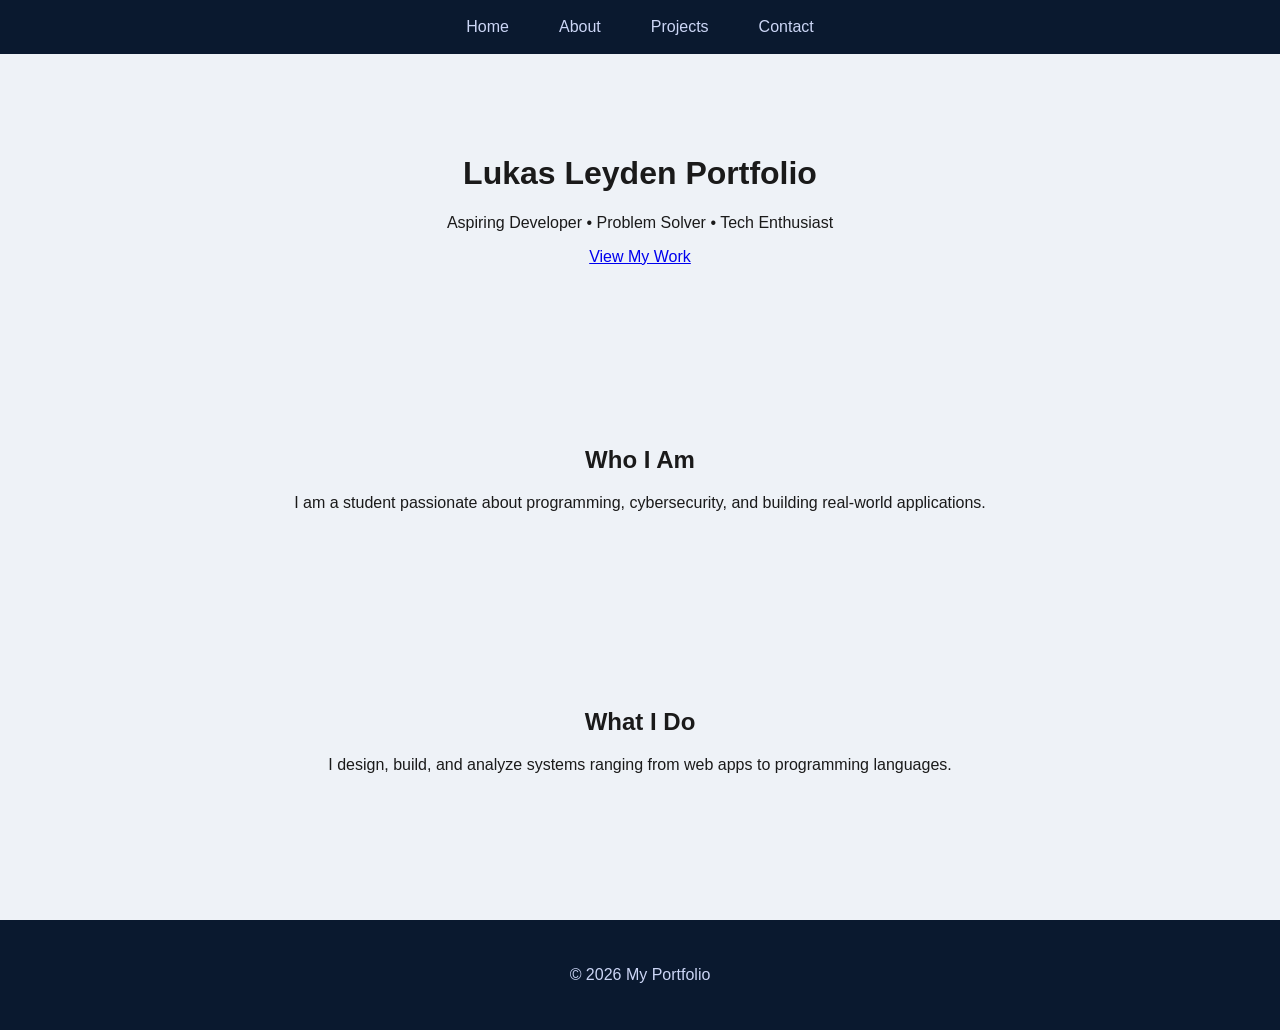
<file: index.html>
<!DOCTYPE html>
<html>
<head>
    <title>Home</title>
    <link rel="stylesheet" href="style.css">
</head>
<body>

<nav>
    <a href="index.html">Home</a>
    <a href="about.html">About</a>
    <a href="projects.html">Projects</a>
    <a href="contact.html">Contact</a>
</nav>

<div class="section blue">
    <div class="content">
        <h1>Lukas Leyden Portfolio</h1>
        <p>Aspiring Developer • Problem Solver • Tech Enthusiast</p>
        <a href="projects.html" class="button">View My Work</a>
    </div>
</div>

<div class="section light">
    <div class="content">
        <h2>Who I Am</h2>
        <p>I am a student passionate about programming, cybersecurity, and building real-world applications.</p>
    </div>
</div>

<div class="section blue">
    <div class="content">
        <h2>What I Do</h2>
        <p>I design, build, and analyze systems ranging from web apps to programming languages.</p>
    </div>
</div>

<footer>
    <p>© 2026 My Portfolio</p>
</footer>

</body>
</html>
</file>
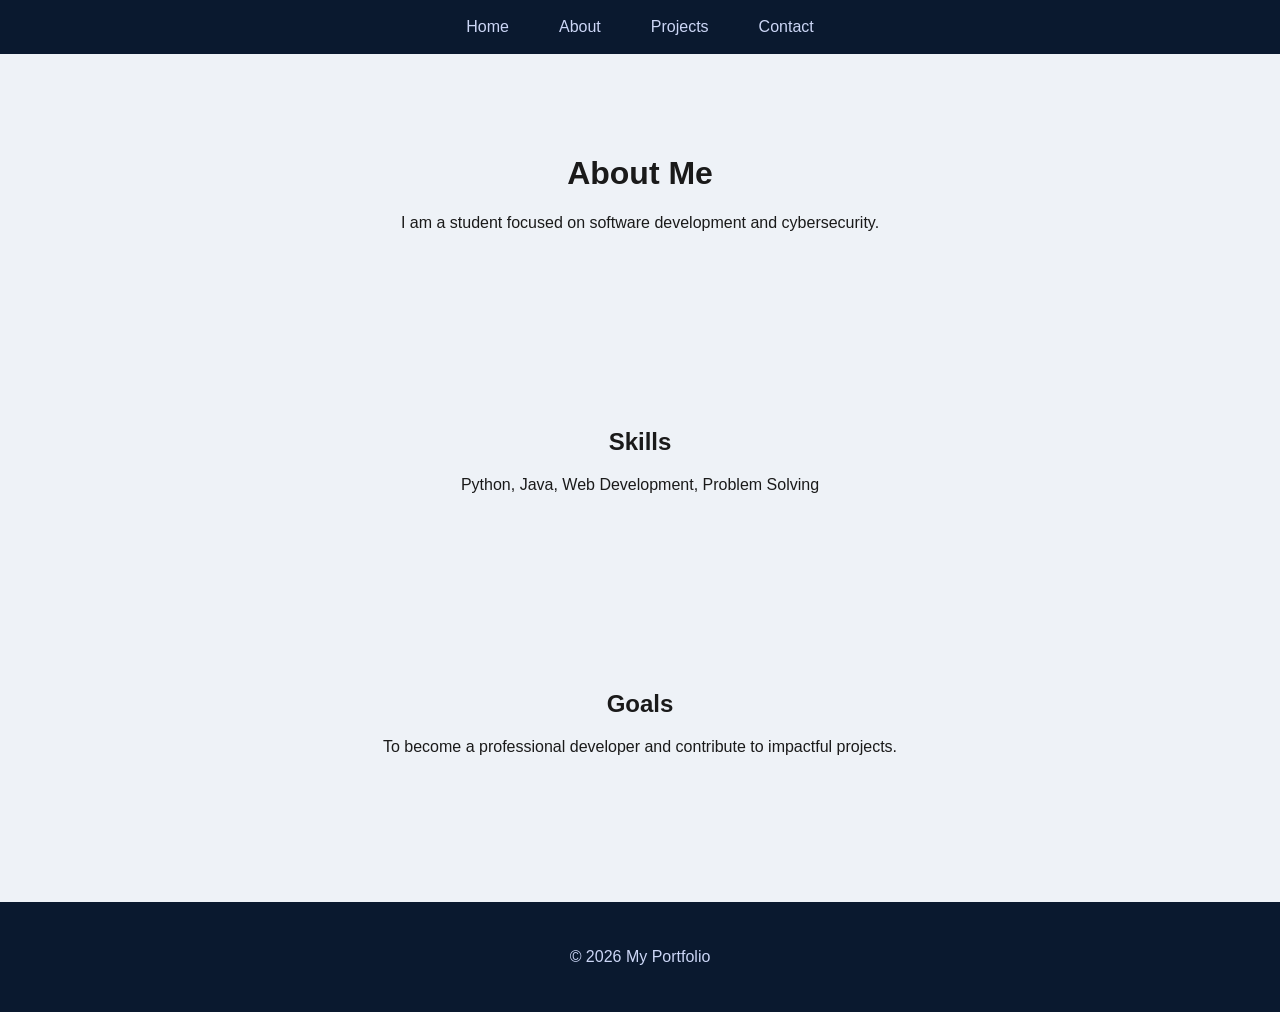
<file: about.html>
<!DOCTYPE html>
<html>
<head>
    <title>About</title>
    <link rel="stylesheet" href="style.css">
</head>
<body>

<nav>
    <a href="index.html">Home</a>
    <a href="about.html">About</a>
    <a href="projects.html">Projects</a>
    <a href="contact.html">Contact</a>
</nav>

<div class="section blue">
    <div class="content">
        <h1>About Me</h1>
        <p>I am a student focused on software development and cybersecurity.</p>
    </div>
</div>

<div class="section light">
    <div class="content">
        <h2>Skills</h2>
        <p>Python, Java, Web Development, Problem Solving</p>
    </div>
</div>

<div class="section blue">
    <div class="content">
        <h2>Goals</h2>
        <p>To become a professional developer and contribute to impactful projects.</p>
    </div>
</div>

<footer>
    <p>© 2026 My Portfolio</p>
</footer>

</body>
</html>
</file>
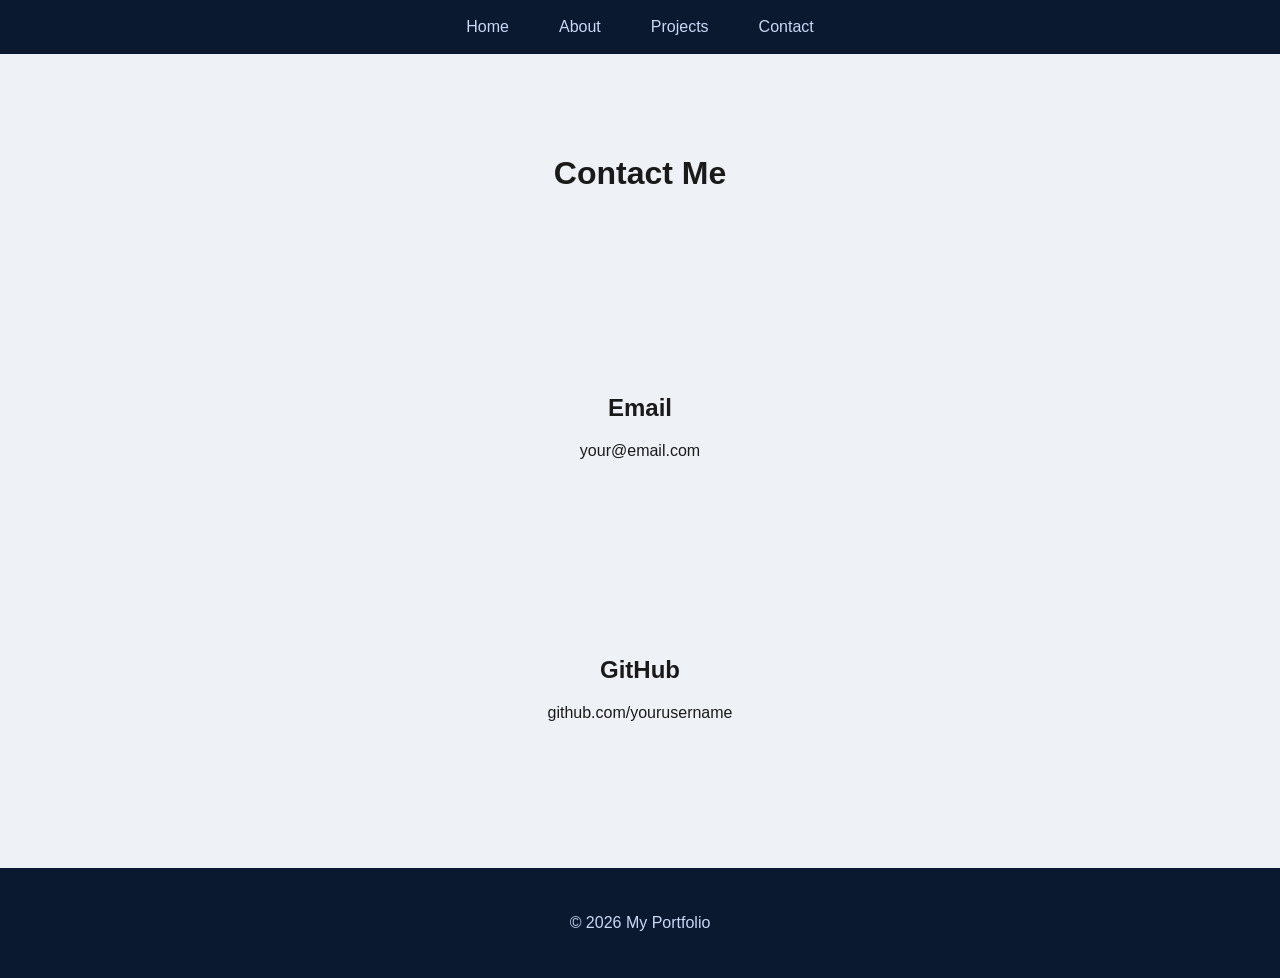
<file: contact.html>
<!DOCTYPE html>
<html>
<head>
    <title>Contact</title>
    <link rel="stylesheet" href="style.css">
</head>
<body>

<nav>
    <a href="index.html">Home</a>
    <a href="about.html">About</a>
    <a href="projects.html">Projects</a>
    <a href="contact.html">Contact</a>
</nav>

<div class="section blue">
    <div class="content">
        <h1>Contact Me</h1>
    </div>
</div>

<div class="section light">
    <div class="content">
        <h2>Email</h2>
        <p>your@email.com</p>
    </div>
</div>

<div class="section blue">
    <div class="content">
        <h2>GitHub</h2>
        <p>github.com/yourusername</p>
    </div>
</div>

<footer>
    <p>© 2026 My Portfolio</p>
</footer>

</body>
</html>
</file>
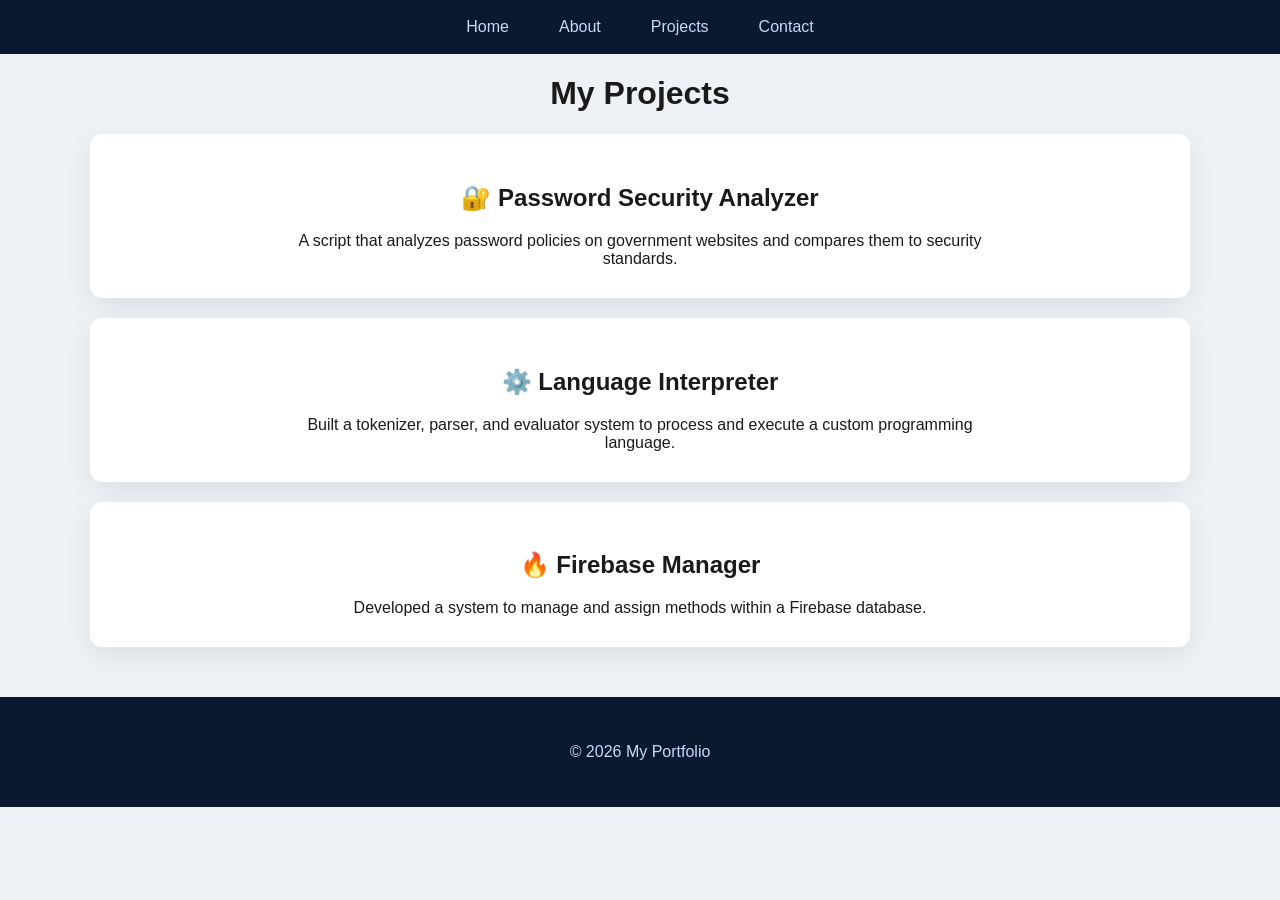
<file: projects.html>
<!DOCTYPE html>
<html>
<head>
    <title>Projects</title>
    <link rel="stylesheet" href="style.css">
</head>
<body>

<nav>
    <a href="index.html">Home</a>
    <a href="about.html">About</a>
    <a href="projects.html">Projects</a>
    <a href="contact.html">Contact</a>
</nav>

<header>
    <h1>My Projects</h1>
</header>

<div class="container">

    <div class="card">
        <h2>🔐 Password Security Analyzer</h2>
        <p>A script that analyzes password policies on government websites and compares them to security standards.</p>
    </div>

    <div class="card">
        <h2>⚙️ Language Interpreter</h2>
        <p>Built a tokenizer, parser, and evaluator system to process and execute a custom programming language.</p>
    </div>

    <div class="card">
        <h2>🔥 Firebase Manager</h2>
        <p>Developed a system to manage and assign methods within a Firebase database.</p>
    </div>

</div>

<footer>
    <p>© 2026 My Portfolio</p>
</footer>

</body>
</html>
</file>
<file: style.css>
body {
    margin: 0;
    font-family: 'Inter', 'Segoe UI', sans-serif;
    background-color: #eef2f7;
    color: #1a1a1a;
}

/* NAVBAR */
nav {
    background-color: #0a192f;
    display: flex;
    justify-content: center;
    padding: 18px;
}

nav a {
    color: #ccd6f6;
    margin: 0 25px;
    text-decoration: none;
    font-size: 16px;
    transition: 0.3s;
}

nav a:hover {
    color: #64b5f6;
}

/* HERO */
.hero {
    background: linear-gradient(135deg, #0a192f, #1e3a5f);
    color: white;
    padding: 120px 20px;
    text-align: center;
}

.hero h1 {
    font-size: 56px;
    margin-bottom: 10px;
}

.hero p {
    font-size: 20px;
    opacity: 0.9;
}

/* BUTTON */
.btn {
    display: inline-block;
    margin-top: 25px;
    padding: 12px 22px;
    background-color: #64b5f6;
    color: #0a192f;
    border-radius: 6px;
    font-weight: bold;
    text-decoration: none;
    transition: 0.3s;
}

.btn:hover {
    background-color: #90caf9;
}

/* SECTION */
.section {
    padding: 80px 20px;
}

.container {
    max-width: 1100px;
    margin: auto;
}

/* CARDS */
.card {
    background: white;
    padding: 30px;
    border-radius: 12px;
    box-shadow: 0 8px 25px rgba(0,0,0,0.08);
    margin: 20px 0;
}

/* GRID FOR PROJECTS */
.grid {
    display: grid;
    grid-template-columns: repeat(auto-fit, minmax(300px, 1fr));
    gap: 25px;
}

/* FOOTER */
footer {
    background-color: #0a192f;
    color: #ccd6f6;
    text-align: center;
    padding: 30px;
    margin-top: 50px;
}

/* FORCE CENTER TEXT EVERYWHERE */
body, .container, .card, .grid, .section {
    text-align: center;
}

/* Center grid content properly */
.grid {
    justify-items: center;
}

/* Optional: limit width of text so it still looks clean */
.card p {
    max-width: 700px;
    margin: 0 auto;
}
</file>
